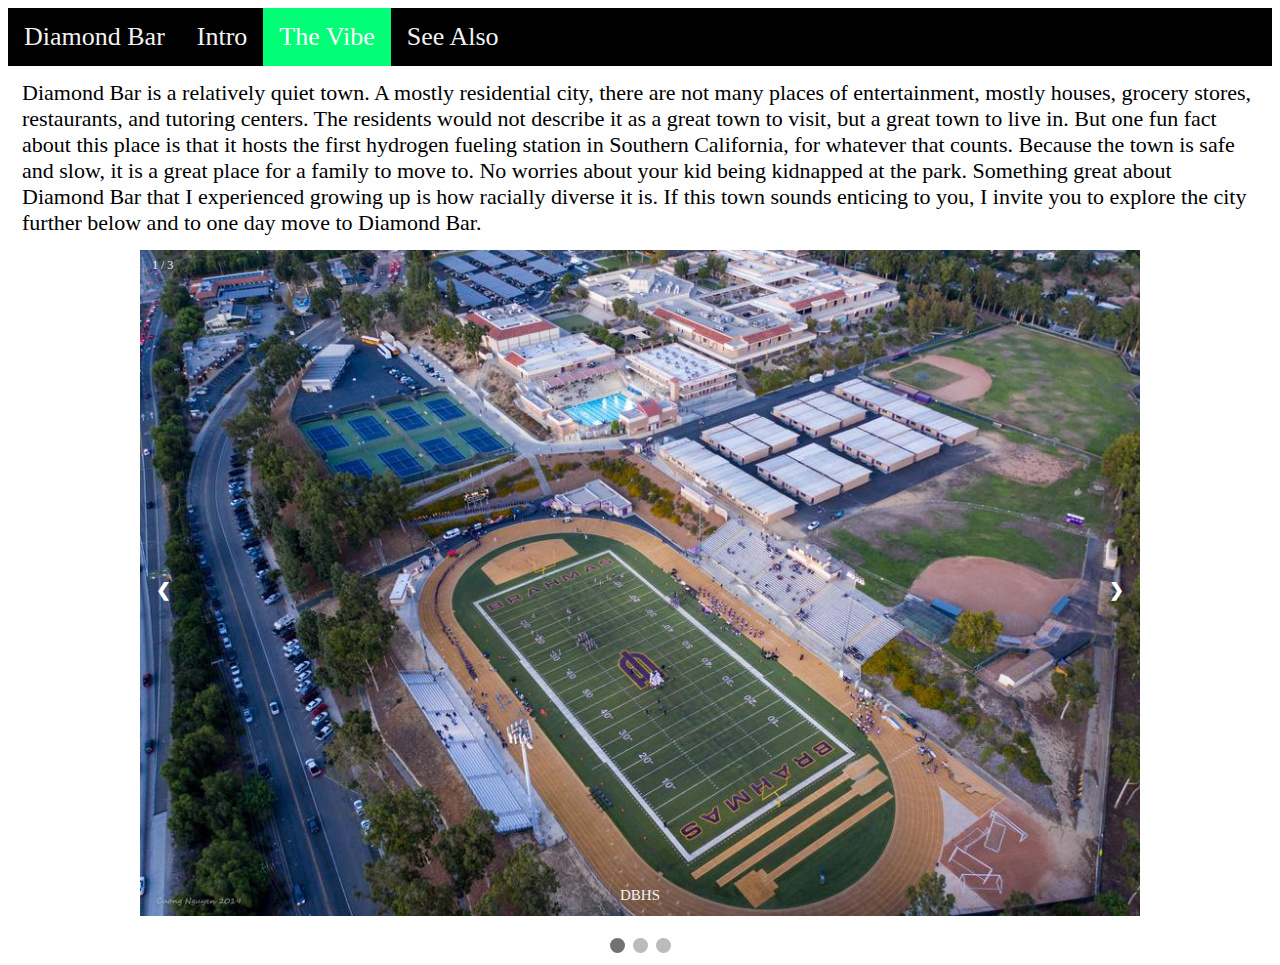
<file: the-vibe.html>
<!DOCTYPE html>
<html>

<head>
    <title>Page Title</title>

    <!-- Including the main.css file for styling -->
    <link rel="stylesheet" href="css/main.css">

    <!-- Including the Font Awesome CSS library for icons -->
    <link rel="stylesheet" href="https://cdnjs.cloudflare.com/ajax/libs/font-awesome/4.7.0/css/font-awesome.min.css">
</head>

<body>

    <!-- Navigation bar -->
    <div class="topnav" id="myTopnav">
        <!-- Links to different sections -->
        <a href="index.html">Diamond Bar</a>
        <a href="intro.html">Intro</a>
  
        <!-- Active link pointing to the section2.html page -->
        <a class="active" href="the-vibe.html">The Vibe</a>
        <a href="see_also.html">See Also</a>
    

        <!-- "Hamburger menu" / "Bar icon" to toggle the navigation links on smaller screens -->
        <a href="javascript:void(0);" class="icon">
            <i class="fa fa-bars"></i>
        </a>
    </div>

    <!-- Page content -->
    <div class="content">
        <!-- Section 2 content -->
        Diamond Bar is a relatively quiet town. A mostly residential city, there are not many places of entertainment, mostly houses, grocery stores, restaurants, and tutoring centers. The residents would not describe it as a great town to visit, but a great town to live in. But one fun fact about this place is that it hosts the first hydrogen fueling station in Southern California, for whatever that counts.
        Because the town is safe and slow, it is a great place for a family to move to. No worries about your kid being kidnapped at the park. Something great about Diamond Bar that I experienced growing up is how racially diverse it is. 
        If this town sounds enticing to you, I invite you to explore the city further below and to one day move to Diamond Bar.

    </div>

 <!-- Slideshow container -->
 <div class="slideshow-container">

    <!-- Full-width images with number and caption text -->
    <div class="mySlides fade">
      <div class="numbertext">1 / 3</div>
      <img src="img/dbhs2.jpg" style="width:100%">
      <div class="text">DBHS</div>
    </div>
  
    <div class="mySlides fade">
      <div class="numbertext">2 / 3</div>
      <img src="img/dbhs3.jpeg" style="width:100%">
      <div class="text">DBHS</div>
    </div>
  
    <div class="mySlides fade">
      <div class="numbertext">3 / 3</div>
      <img src="img/dbhs4.jpg" style="width:100%">
      <div class="text">DBHS</div>
    </div>
  
    <!-- Next and previous buttons -->
    <a class="prev" onclick="plusSlides(-1)">&#10094;</a>
    <a class="next" onclick="plusSlides(1)">&#10095;</a>
  </div>
  <br>
  
  <!-- The dots/circles -->
  <div style="text-align:center">
    <span class="dot" onclick="currentSlide(1)"></span>
    <span class="dot" onclick="currentSlide(2)"></span>
    <span class="dot" onclick="currentSlide(3)"></span>
  </div> 
    <!-- Including the main.js file for JavaScript functionality -->
    <script src="js/main.js"></script>

</body>

</html>
</file>
<file: css/main.css>
/* Add a black background color to the top navigation */
.topnav {
  background-color: rgb(0, 0, 0);
  overflow: hidden;
}

/* Style the links inside the navigation bar */
.topnav a {
  float: left;
  display: block;
  color: #f2f2f2;
  text-align: center;
  padding: 14px 16px;
  text-decoration: none;
  font-size: 26px;
}

/* Change the color of links on hover */
.topnav a:hover {
  background-color: #afb10c91;
  color: black;
}

/* Add an active class to highlight the current page */
.topnav a.active {
  background-color: #00ff77;
  color: white;
}

/* Hide the icon that should open and close the topnav on small screens */
.topnav .icon {
  display: none;
}

/* Style for page content */
.content {
  padding: 14px;
  font-size: 22px;
}

/* When the screen is less than 800 pixels wide */
@media screen and (max-width: 800px) {
  /* Hide all links, except for the selected tab */
  .topnav a:not(.active) {
    display: none;
  }

  /* Show the icon that should open and close the topnav */
  .topnav a.icon {
    float: right;
    display: block;
  }
}

/* When the screen is less than 800 pixels wide, if the user clicks on the icon */
/* the "responsive" class attribute will be added to the topnav by the JavaScript code */
/* This media query sets the style for the unfolded topnav */
/* It makes the topnav look good on small screens (display the links vertically instead of horizontally)  */
@media screen and (max-width: 800px) {
  .topnav.responsive {
    position: relative;
  }

  .topnav.responsive a.icon {
    position: absolute;
    right: 0;
    top: 0;
  }

  .topnav.responsive a {
    float: none;
    display: block;
    text-align: left;
  }
}
* {box-sizing:border-box}

/* Slideshow container */
.slideshow-container {
  max-width: 1000px;
  position: relative;
  margin: auto;
}

/* Hide the images by default */
.mySlides {
  display: none;
}

/* Next & previous buttons */
.prev, .next {
  cursor: pointer;
  position: absolute;
  top: 50%;
  width: auto;
  margin-top: -22px;
  padding: 16px;
  color: white;
  font-weight: bold;
  font-size: 18px;
  transition: 0.6s ease;
  border-radius: 0 3px 3px 0;
  user-select: none;
}

/* Position the "next button" to the right */
.next {
  right: 0;
  border-radius: 3px 0 0 3px;
}

/* On hover, add a black background color with a little bit see-through */
.prev:hover, .next:hover {
  background-color: rgba(0,0,0,0.8);
}

/* Caption text */
.text {
  color: #f2f2f2;
  font-size: 15px;
  padding: 8px 12px;
  position: absolute;
  bottom: 8px;
  width: 100%;
  text-align: center;
}

/* Number text (1/3 etc) */
.numbertext {
  color: #f2f2f2;
  font-size: 12px;
  padding: 8px 12px;
  position: absolute;
  top: 0;
}

/* The dots/bullets/indicators */
.dot {
  cursor: pointer;
  height: 15px;
  width: 15px;
  margin: 0 2px;
  background-color: #bbb;
  border-radius: 50%;
  display: inline-block;
  transition: background-color 0.6s ease;
}

.active, .dot:hover {
  background-color: #717171;
}

/* Fading animation */
.fade {
  animation-name: fade;
  animation-duration: 1.5s;
}

@keyframes fade {
  from {opacity: .4}
  to {opacity: 1}
}

.checked {
  color: orange;
}
</file>
